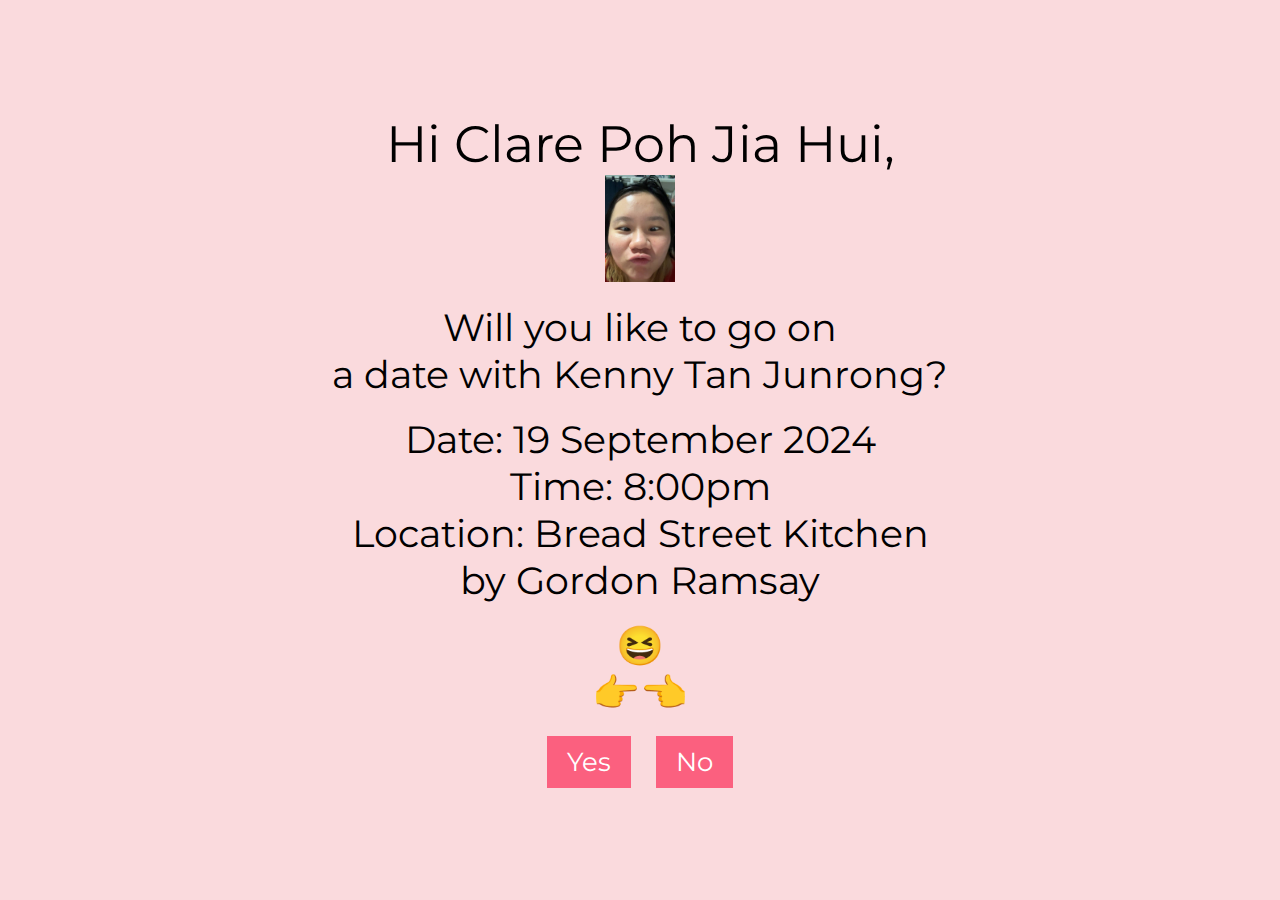
<file: index.html>
<!DOCTYPE html>
<html lang="en">
<head>
    <meta charset="UTF-8">
    <meta name="viewport" content="width=device-width, initial-scale=1.0">
    <title>Say Yes</title>
    <link href="https://fonts.googleapis.com/css2?family=Montserrat:ital,wght@0,100..900;1,100..900&display=swap" rel="stylesheet">
    <link rel="stylesheet" href="style.css"> <!-- Link to external stylesheet -->
</head>
<body>
    <div id="container">
        
        <div id="text-container">

            <div class="question-head">Hi Clare Poh Jia Hui,</div>
            <div id="image-container"></div>
            <br/> 
            <div class="question">Will you like to go on <br/> a date with Kenny Tan Junrong?</div>
            <br/>
            <div class="question">Date: 19 September 2024</div>
            <div class="question">Time: 8:00pm </div>
            <div class="question">Location: Bread Street Kitchen <br/> by Gordon Ramsay</div>
            <br/>
            <div style="display: flex; flex-direction: column;">
                <div class="question">😆</div>
                <div class="question">👉👈</div> <!-- Question -->
            </div>
            <div id="options">
                <button id="yes-button" onclick="selectOption('yes')">Yes</button> <!-- Yes button -->
                <button id="no-button" onclick="selectOption('no')">No</button> <!-- No button -->
            </div>
        </div>
    </div>
    <script>
        // store count into local storage
        localStorage.setItem("count", 0);
    </script>
    <script src="script.js"></script> <!-- Link to external JavaScript file -->
</body>
</html>
</file>
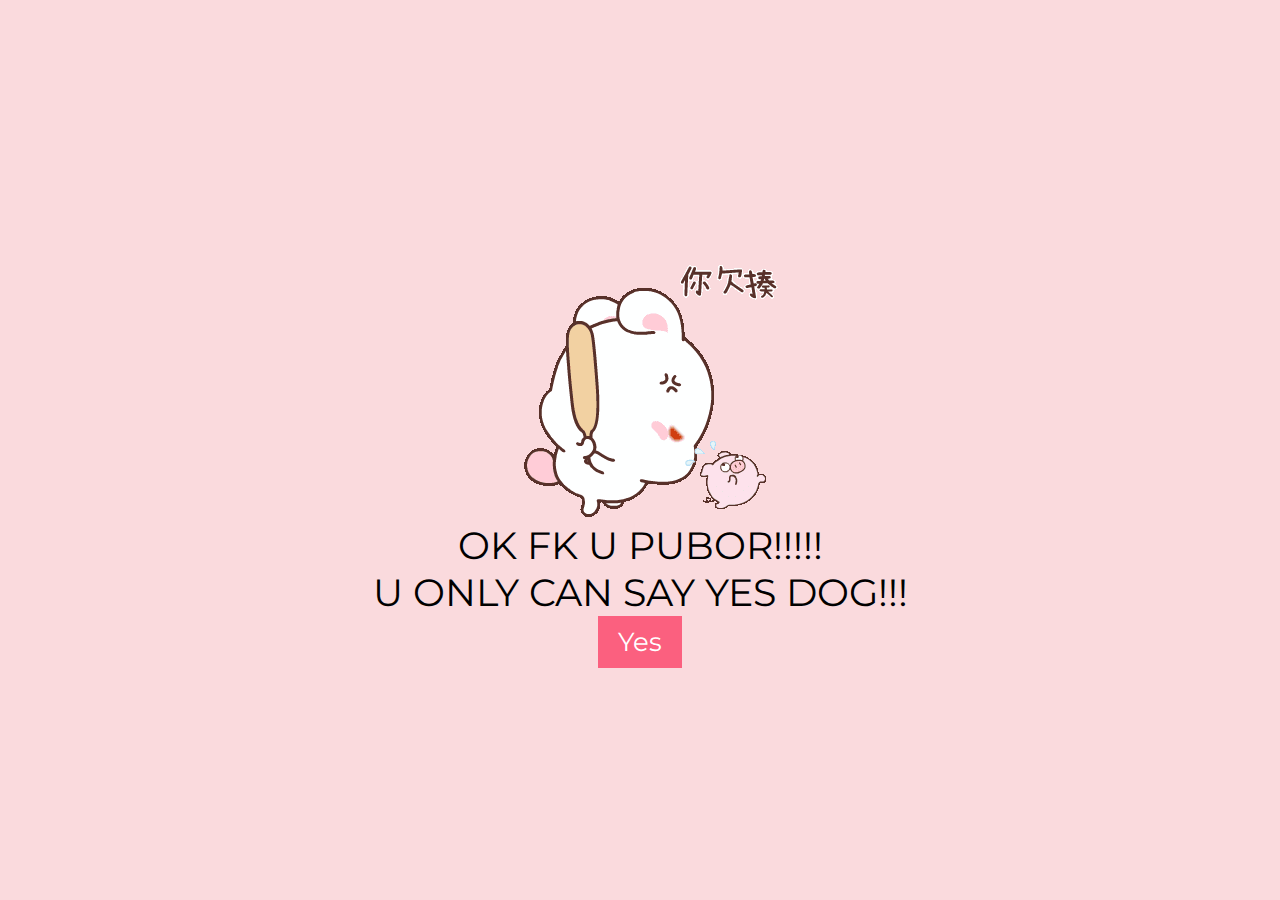
<file: no.html>
<!DOCTYPE html>
<html lang="en">
<head>
    <meta charset="UTF-8">
    <meta name="viewport" content="width=device-width, initial-scale=1.0">
    <title>Say Yes</title>
    <link href="https://fonts.googleapis.com/css2?family=Montserrat:ital,wght@0,100..900;1,100..900&display=swap" rel="stylesheet">
    <link rel="stylesheet" href="style.css"> <!-- Link to external stylesheet -->
</head>
<body>
    <div id="container">
        <div id="image-container"></div>
        <div id="text-container">

            <div class="question">OK FK U PUBOR!!!!! 
                <br/> U ONLY CAN SAY YES DOG!!!</div>
    
            <button id="yes-button" onclick="selectOption('yes')">Yes</button> <!-- Yes button -->
            
        </div>
    </div>
    <script>
        // remove count from local storage
        localStorage.removeItem("count");
    </script>
    <script src="script.js"></script> <!-- Link to external JavaScript file -->
</body>
</html>
</file>
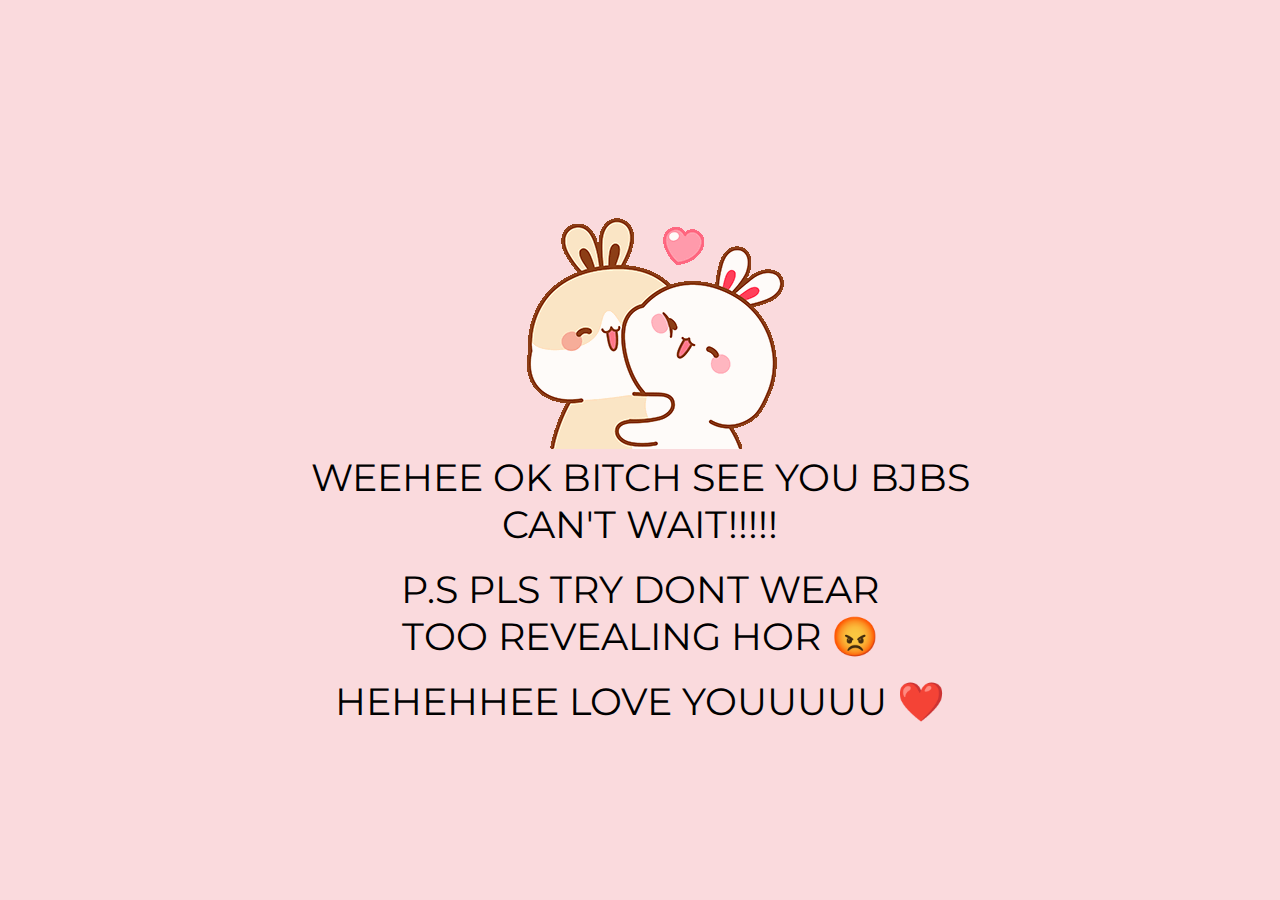
<file: yes.html>
<!DOCTYPE html>
<html lang="en">
<head>
    <meta charset="UTF-8">
    <meta name="viewport" content="width=device-width, initial-scale=1.0">
    <title>Say Yes</title>
    <link href="https://fonts.googleapis.com/css2?family=Montserrat:ital,wght@0,100..900;1,100..900&display=swap" rel="stylesheet">
    <link rel="stylesheet" href="style.css"> <!-- Link to external stylesheet -->
</head>
<body>
    <div id="container">
        <div id="image-container"></div> 
        <div id="text-container">
            <div class="question">WEEHEE OK BITCH SEE YOU BJBS</div>
            <div class="question">CAN'T WAIT!!!!!</div>
            <br/>
            <div class="question">P.S PLS TRY DONT WEAR <br/> TOO REVEALING HOR 😡</div>
            <br/>
            <div class="question">HEHEHHEE LOVE YOUUUUU ❤️</div>
        </div>
    </div>
    <script>
        // remove count from local storage
        localStorage.removeItem("count");
    </script>
    <script src="script.js"></script> <!-- Link to external JavaScript file -->
</body>
</html>
</file>
<file: style.css>
/* style.css */

body {
    font-family: Arial, sans-serif; /* Fallback font family */
    text-align: center; /* Center-align text */
    margin: 0; /* Remove default margin */
    background-color: #FADADD; /* Set background color to light pink */
}

#container {
    display: flex; /* Use flexbox layout */
    flex-direction: column; /* Stack elements vertically */
    align-items: center; /* Center-align items horizontally */
    justify-content: center; /* Center-align items vertically */
    height: 100vh; /* Make the container full viewport height */
}

#image-container {
    /* This container will hold the images */
}

.question-head {
    font-family: 'Montserrat'; /* Apply Montserrat font to the question */
    font-size: 4vw; /* Set font size for the question */
}

.question {
    font-family: 'Montserrat'; /* Apply Montserrat font to the question */
    font-size: 3vw; /* Set font size for the question */
}

@media (max-width: 2000px) {
    .question {
        font-size: 2vw; /* Set font size for the question */
    }

    .question-head {
        font-size: 3vw; /* Set font size for the question */
    }
}


@media (max-width: 1400px) {
    .question {
        font-size: 3vw; /* Set font size for the question */
    }

    .question-head {
        font-size: 4vw; /* Set font size for the question */
    }
}

@media (max-width: 900px) {
    .question {
        font-size: 5vw; /* Set font size for the question */
    }

    .question-head {
        font-size: 6vw; /* Set font size for the question */
    }
}

#options {
    margin-top: 20px; /* Add space above the options */
}

button {
    font-weight: 400;
    padding: 10px 20px; /* Set padding for buttons */
    margin: 0 10px; /* Set margin around buttons */
    font-size: 26px; /* Set font size for buttons */
    font-family: 'Montserrat'; /* Apply Sacramento font to the options */
    background-color: #FB607F; /* Set button background color */
    color: white; /* Set text color to white */
    border: none; /* Remove button border */
    cursor: pointer; /* Set cursor to pointer on hover */
}
</file>
